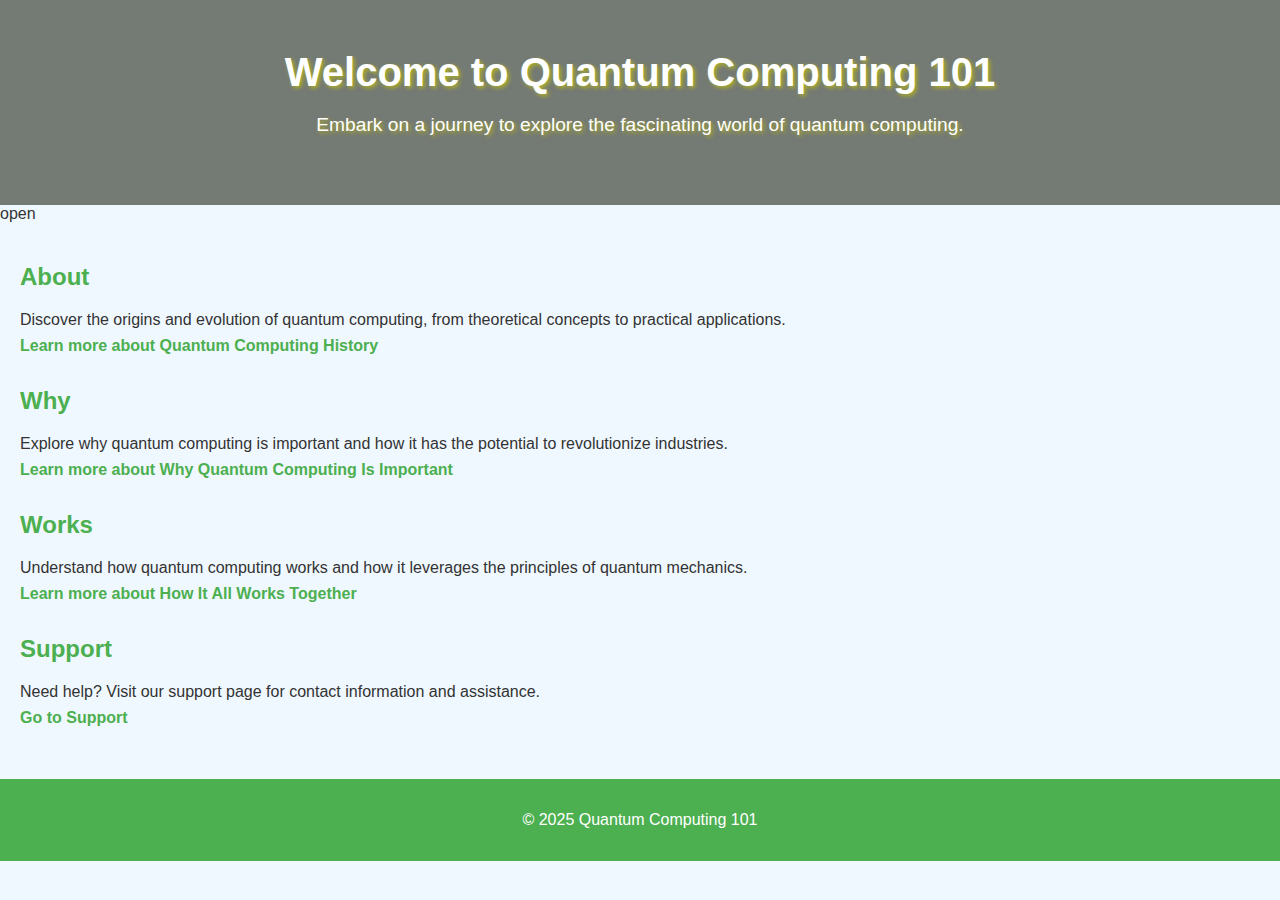
<file: index.html>
<!DOCTYPE html>
<html lang="en">
<head>
    <meta charset="UTF-8">
    <meta name="viewport" content="width=device-width, initial-scale=1.0">
    <title>Quantum Computing 101</title>
    <link rel="stylesheet" href="css folder/style.css">
    <script src="javascript/javscript.js"></script>
    <style>
    </style>
</head>
<body>
    <header id="hero">
        <h1>Welcome to Quantum Computing 101</h1>
        <p>Embark on a journey to explore the fascinating world of quantum computing.</p>
    </header>
    <!-- The overlay -->
<div id="myNav" class="overlay">

    <!-- Button to close the overlay navigation -->
    <a href="javascript:void(0)" class="closebtn" onclick="closeNav()">&times;</a>
  
    <!-- Overlay content -->
    <div class="overlay-content">
      <a href="#">About</a>
      <a href="#">Services</a>
      <a href="#">Clients</a>
      <a href="#">Contact</a>
    </div>
  
  </div>
  
  <!-- Use any element to open/show the overlay navigation menu -->
  <span onclick="openNav()">open</span>
    <main>
        <section>
            <h2>About</h2>
            <p>Discover the origins and evolution of quantum computing, from theoretical concepts to practical applications.</p>
            <a href="about.html">Learn more about Quantum Computing History</a>
        </section>
        <section>
            <h2>Why</h2>
            <p>Explore why quantum computing is important and how it has the potential to revolutionize industries.</p>
            <a href="why.html">Learn more about Why Quantum Computing Is Important</a>
        </section>
        <section>
            <h2>Works</h2>
            <p>Understand how quantum computing works and how it leverages the principles of quantum mechanics.</p>
            <a href="works.html">Learn more about How It All Works Together</a>
        </section>
        <section>
            <h2>Support</h2>
            <p>Need help? Visit our support page for contact information and assistance.</p>
            <a href="support.html">Go to Support</a>
        </section>

    </main>

    <footer>
        <p>&copy; 2025 Quantum Computing 101</p>
    </footer>
    
</body>
</html>
</file>
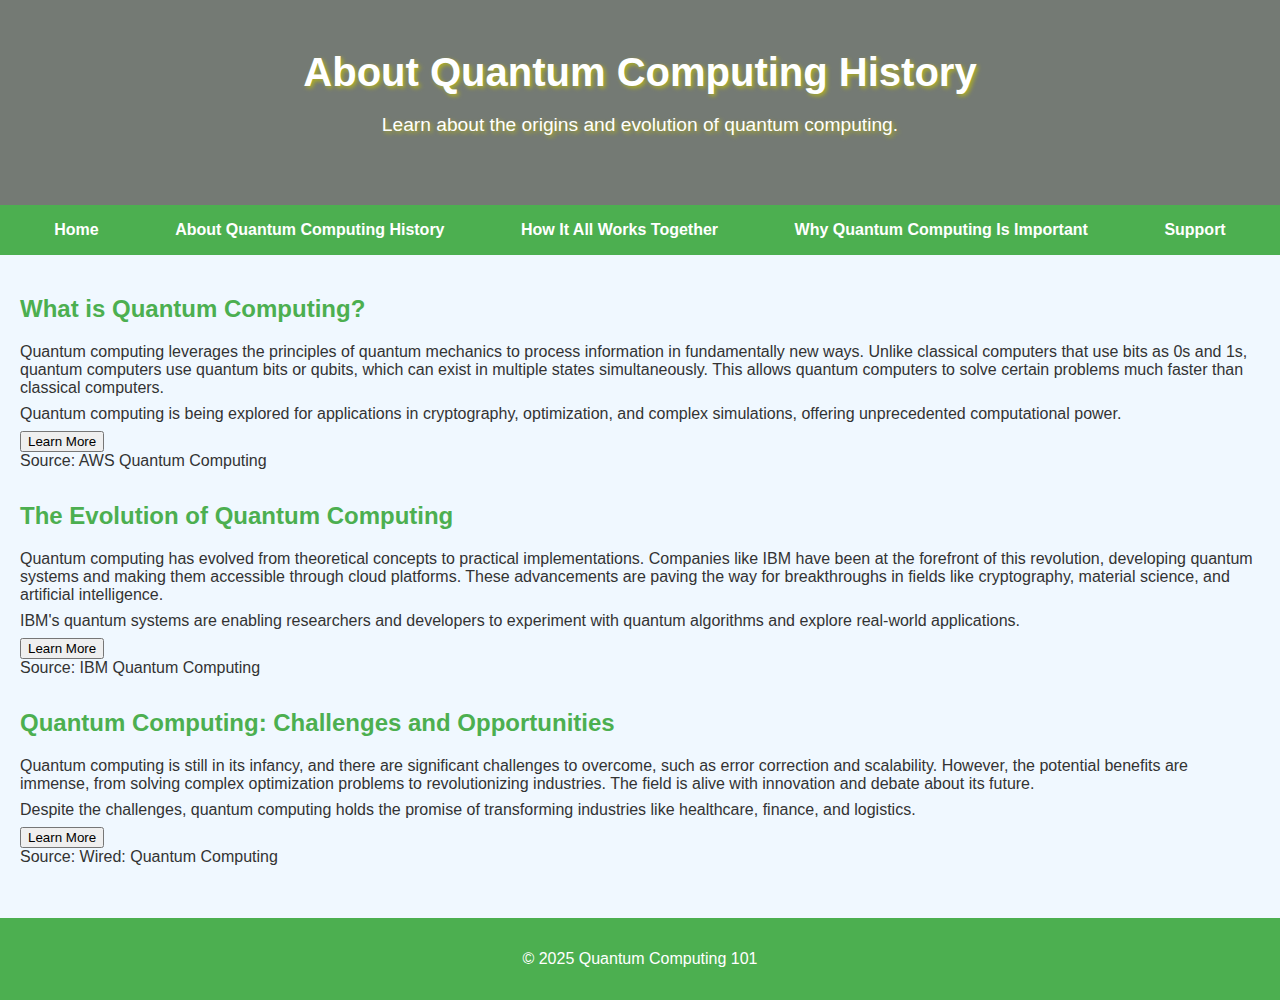
<file: about.html>
<!DOCTYPE html>
<html lang="en">
<head>
    <meta charset="UTF-8">
    <meta name="viewport" content="width=device-width, initial-scale=1.0">
    <title>About Quantum Computing History</title>
    <link rel="stylesheet" href="css folder/style.css">
    <script>
        function toggleLinks(id) {
            const links = document.getElementById(id);
            if (links.style.display === "none" || links.style.display === "") {
                links.style.display = "block";
            } else {
                links.style.display = "none";
            }
        }
    </script>
   
</head>
<body>
    <header  id="hero">
        <h1>About Quantum Computing History</h1>
        <p>Learn about the origins and evolution of quantum computing.</p>
    </header>
    <nav>
        <ul>
            <li><a href="index.html">Home</a></li>
            <li><a href="about.html">About Quantum Computing History</a></li>
            <li><a href="works.html">How It All Works Together</a></li>
            <li><a href="why.html">Why Quantum Computing Is Important</a></li>
            <li><a href="support.html">Support</a></li>
        </ul>
    </nav>
    <main>
        <section>
            <h2>What is Quantum Computing?</h2>
            <p>Quantum computing leverages the principles of quantum mechanics to process information in fundamentally new ways. Unlike classical computers that use bits as 0s and 1s, quantum computers use quantum bits or qubits, which can exist in multiple states simultaneously. This allows quantum computers to solve certain problems much faster than classical computers.</p>
            <p>Quantum computing is being explored for applications in cryptography, optimization, and complex simulations, offering unprecedented computational power.</p>
            <button class="learn-more-btn" onclick="toggleLinks('links1')">Learn More</button>
            <div id="links1" class="hidden-links">
                Source: AWS Quantum Computing
            </div>
        </section>
        <section>
            <h2>The Evolution of Quantum Computing</h2>
            <p>Quantum computing has evolved from theoretical concepts to practical implementations. Companies like IBM have been at the forefront of this revolution, developing quantum systems and making them accessible through cloud platforms. These advancements are paving the way for breakthroughs in fields like cryptography, material science, and artificial intelligence.</p>
            <p>IBM's quantum systems are enabling researchers and developers to experiment with quantum algorithms and explore real-world applications.</p>
            <button class="learn-more-btn" onclick="toggleLinks('links2')">Learn More</button>
            <div id="links2" class="hidden-links">
                Source: IBM Quantum Computing
            </div>
        </section>
        <section>
            <h2>Quantum Computing: Challenges and Opportunities</h2>
            <p>Quantum computing is still in its infancy, and there are significant challenges to overcome, such as error correction and scalability. However, the potential benefits are immense, from solving complex optimization problems to revolutionizing industries. The field is alive with innovation and debate about its future.</p>
            <p>Despite the challenges, quantum computing holds the promise of transforming industries like healthcare, finance, and logistics.</p>
            <button class="learn-more-btn" onclick="toggleLinks('links3')">Learn More</button>
            <div id="links3" class="hidden-links">
                Source: Wired: Quantum Computing
            </div>
        </section>


    </main>
    <footer>
        <p>&copy; 2025 Quantum Computing 101</p>
    </footer>
    <script src="javascript/javscript.js">
         function toggleLinks(id) {
            const links = document.getElementById(id);
            if (links.style.display === "none" || links.style.display === "") {
                links.style.display = "block";
            } else {
                links.style.display = "none";
            }
        }
    </script>
</body>
</html>
</file>
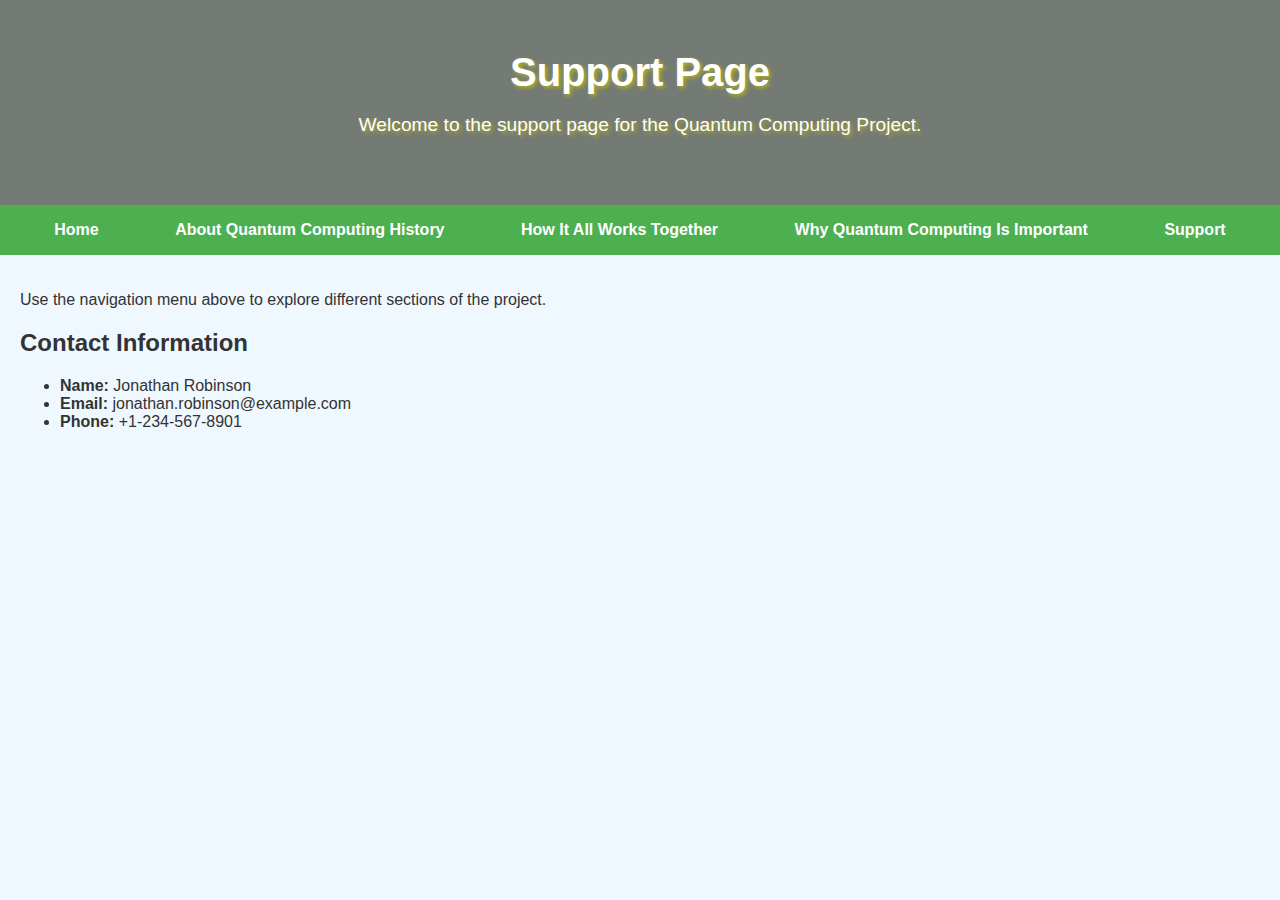
<file: support.html>
<!DOCTYPE html>
<html lang="en">
<head>
    <meta charset="UTF-8">
    <meta name="viewport" content="width=device-width, initial-scale=1.0">
    <title>Support - Quantum Computing Project</title>
    <link rel="stylesheet" href="css folder/style.css">
    
</head>
<body>
    <header  id="hero">
        <h1>Support Page</h1>
        <p>Welcome to the support page for the Quantum Computing Project.</p>
    </header>
    <nav>
        <ul>
            <li><a href="index.html">Home</a></li>
            <li><a href="about.html">About Quantum Computing History</a></li>
            <li><a href="works.html">How It All Works Together</a></li>
            <li><a href="why.html">Why Quantum Computing Is Important</a></li>
            <li><a href="support.html">Support</a></li>
        </ul>
    </nav>
    <main>
        <p>Use the navigation menu above to explore different sections of the project.</p>
        <div class="contact-info">
            <h2>Contact Information</h2>
            <ul>
                <li><strong>Name:</strong> Jonathan Robinson</li>
                <li><strong>Email:</strong> jonathan.robinson@example.com</li>
                <li><strong>Phone:</strong> +1-234-567-8901</li>
            </ul>
        </div>
    </main>
    <script src="javascript/javscript.js"></script>
</body>
</html>
</file>
<file: css folder/style.css>
/* General styles */
body {
    font-family: Arial, sans-serif;
    background-color: #f0f8ff;
    color: #333;
    margin: 0;
    padding: 0;
}

nav {
    background-color: #4caf50;
    padding: 1em;
}

nav ul {
    list-style-type: none;
    margin: 0;
    padding: 0;
    display: flex;
    justify-content: space-around;
}

nav ul li {
    margin: 0;
}

nav ul li a {
    text-decoration: none;
    color: white;
    font-weight: bold;
}

nav ul li a:hover {
    text-decoration: underline;
}

header {
    text-align: center;
    padding: 2em;
    background-color: #e8f5e9;
}

header h1 {
    margin: 0;
    font-size: 2.5em;
}

header p {
    font-size: 1.2em;
    color: #fff;
}

main {
    padding: 20px;
}

section {
    margin-bottom: 2em;
}

section h2 {
    font-size: 1.5em;
    color: #4caf50;
}

section p {
    margin: 0.5em 0;
}

section a {
    color: #4caf50;
    text-decoration: none;
    font-weight: bold;
}

section a:hover {
    text-decoration: underline;
}

footer {
    text-align: center;
    padding: 1em;
    background-color: #4caf50;
    color: white;
}

#hero {
    background-image:url(https://images.unsplash.com/photo-1735744583287-07e58313f8cf?q=80&w=3432&auto=format&fit=crop&ixlib=rb-4.0.3&ixid=M3wxMjA3fDB8MHxwaG90by1wYWdlfHx8fGVufDB8fHx8fA%3D%3D) ;
    background-size: cover;
    background-position: center;
    color: white; /* Ensures text is readable */
    text-shadow: 2px 2px 4px rgba(200, 200, 0, 0.7); /* Adds a shadow for better contrast */
    padding: 50px 20px; /* Adds spacing inside the header */
    position: relative;
    z-index: 1;
}

#hero::before {
    content: '';
    position: absolute;
    top: 0;
    left: 0;
    width: 100%;
    height: 100%;
    background-color: rgba(0, 0, 0, 0.5); /* Adds a semi-transparent overlay */
    z-index: -1;
}

/* The Overlay (background) */
.overlay {
    /* Height & width depends on how you want to reveal the overlay (see JS below) */   
    height: 100%;
    width: 0;
    position: fixed; /* Stay in place */
    z-index: 1; /* Sit on top */
    left: 0;
    top: 0;
    background-color: rgb(0,0,0); /* Black fallback color */
    background-color: rgba(0,0,0, 0.9); /* Black w/opacity */
    overflow-x: hidden; /* Disable horizontal scroll */
    transition: 0.5s; /* 0.5 second transition effect to slide in or slide down the overlay (height or width, depending on reveal) */
  }
  
  /* Position the content inside the overlay */
  .overlay-content {
    position: relative;
    top: 25%; /* 25% from the top */
    width: 100%; /* 100% width */
    text-align: center; /* Centered text/links */
    margin-top: 30px; /* 30px top margin to avoid conflict with the close button on smaller screens */
  }
  
  /* The navigation links inside the overlay */
  .overlay a {
    padding: 8px;
    text-decoration: none;
    font-size: 36px;
    color: #818181;
    display: block; /* Display block instead of inline */
    transition: 0.3s; /* Transition effects on hover (color) */
  }
  
  /* When you mouse over the navigation links, change their color */
  .overlay a:hover, .overlay a:focus {
    color: #f1f1f1;
  }
  
  /* Position the close button (top right corner) */
  .overlay .closebtn {
    position: absolute;
    top: 20px;
    right: 45px;
    font-size: 60px;
  }
  
  /* When the height of the screen is less than 450 pixels, change the font-size of the links and position the close button again, so they don't overlap */
  @media screen and (max-height: 450px) {
    .overlay a {font-size: 20px}
    .overlay .closebtn {
      font-size: 40px;
      top: 15px;
      right: 35px;
    }
  }
</file>
